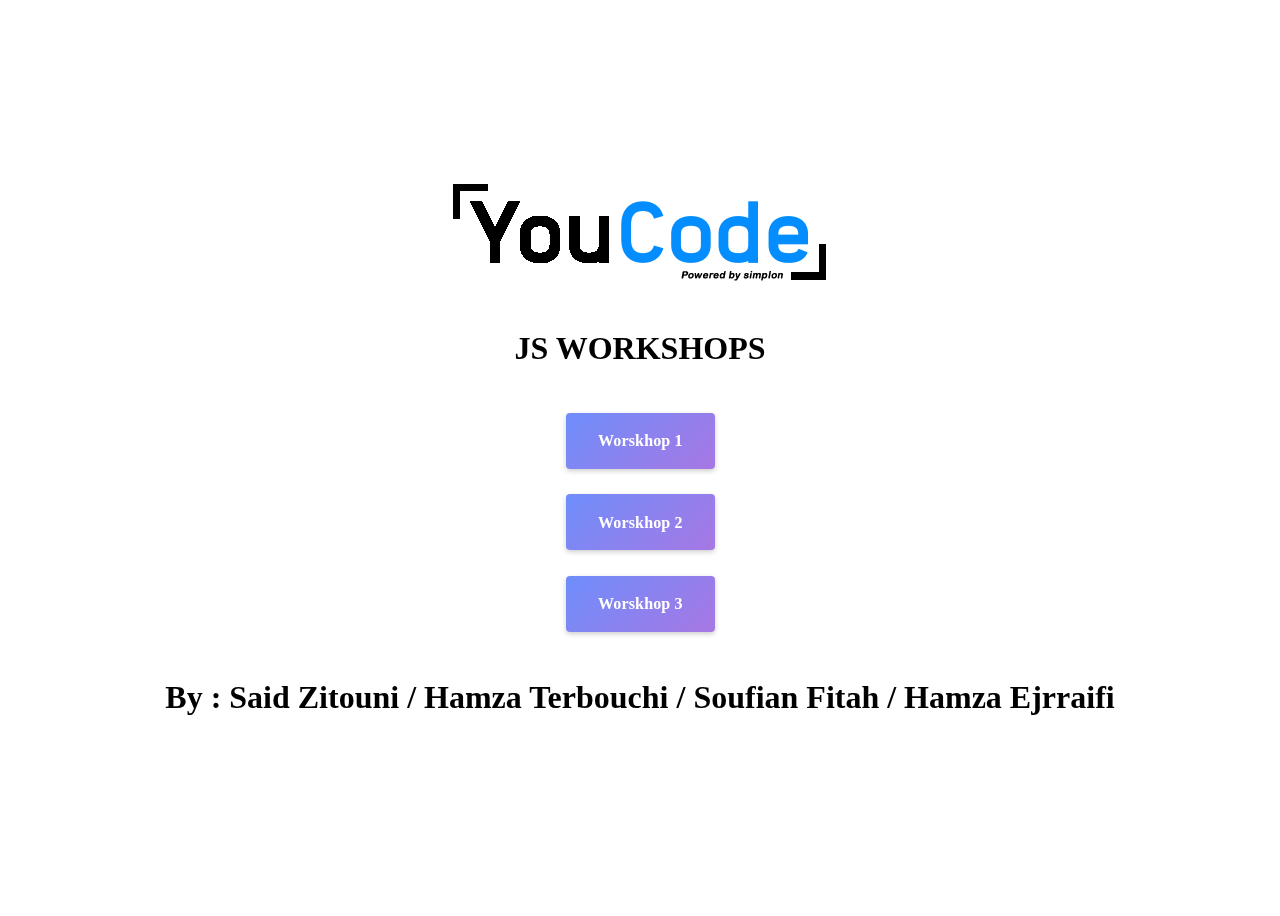
<file: index.html>
<!DOCTYPE html>
<html lang="en">

<head>
    <meta charset="UTF-8">
    <meta name="viewport" content="width=device-width, initial-scale=1.0">
    <title>Main</title>
    <link rel="stylesheet" href="style.css">
    <link rel="icon" type="image/png" sizes="32x32" href="./favicon-32x32.png">

</head>

<body>
    <img src="./logo-youcode.png" alt="logo-youcode">
    <h1>JS WORKSHOPS</h1>
    <a href="./p1/index.html" data-title="Worskhop 1"></a>
    <a href="./p2/index.html" data-title="Worskhop 2"></a>
    <a href="./p3/index.html" data-title="Worskhop 3"></a>
    <h1>By : <strong>Said Zitouni / Hamza Terbouchi / Soufian Fitah / Hamza Ejrraifi</strong></h1>
</body>

</html>
</file>
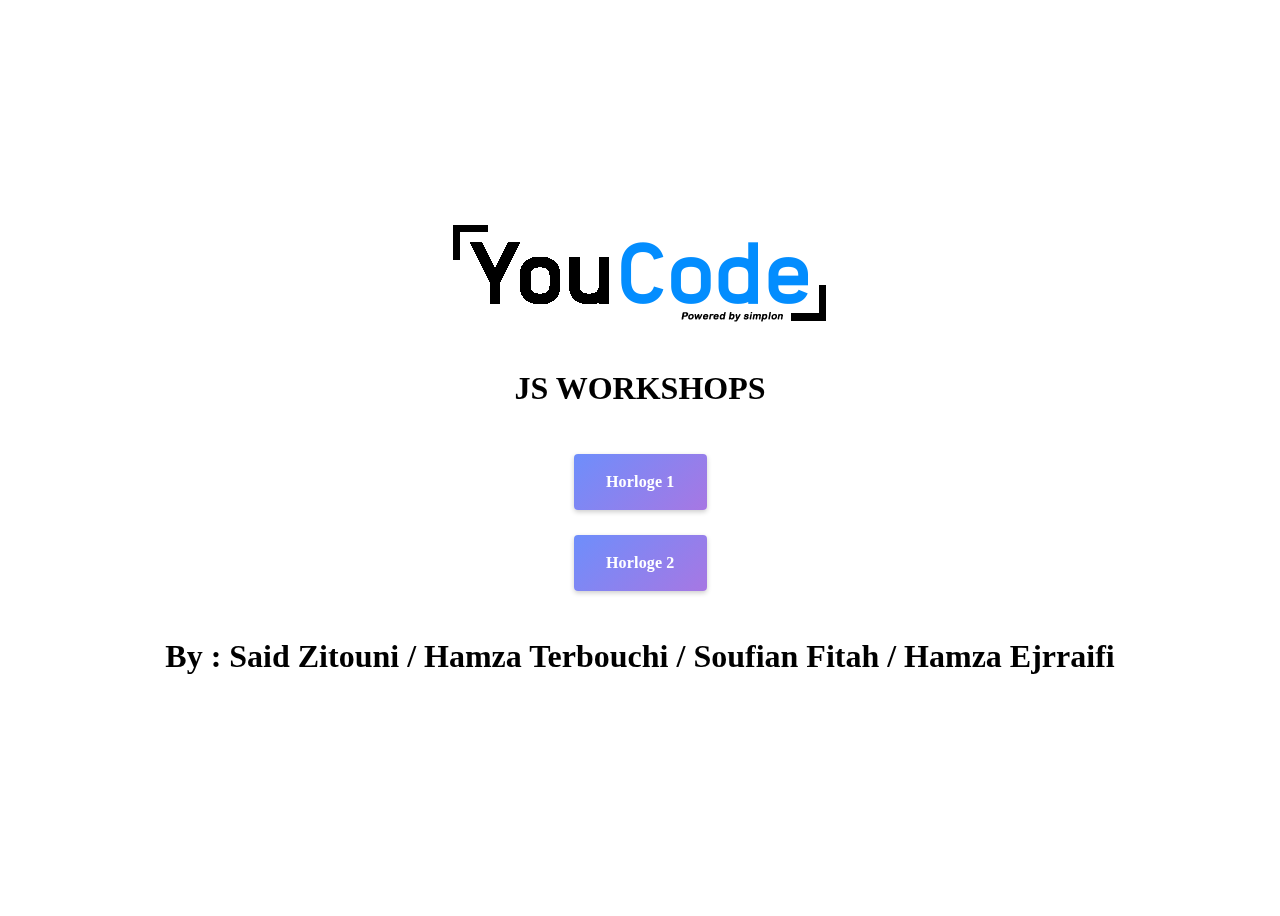
<file: p1/index.html>
<!DOCTYPE html>
<html lang="en">

<head>
    <meta charset="UTF-8">
    <meta name="viewport" content="width=device-width, initial-scale=1.0">
    <title>Main</title>
    <link rel="stylesheet" href="style.css">
    <link rel="icon" type="image/png" sizes="32x32" href="./favicon-32x32.png">

</head>

<body>
    <img src="./logo-youcode.png" alt="logo-youcode">
    <h1>JS WORKSHOPS</h1>
    <a href="./atelier1/index.html" data-title="Horloge 1"></a>
    <a href="./atelier2/index.html" data-title="Horloge 2"></a>
    <h1>By : <strong>Said Zitouni / Hamza Terbouchi / Soufian Fitah / Hamza Ejrraifi</strong></h1>
</body>

</html>
</file>
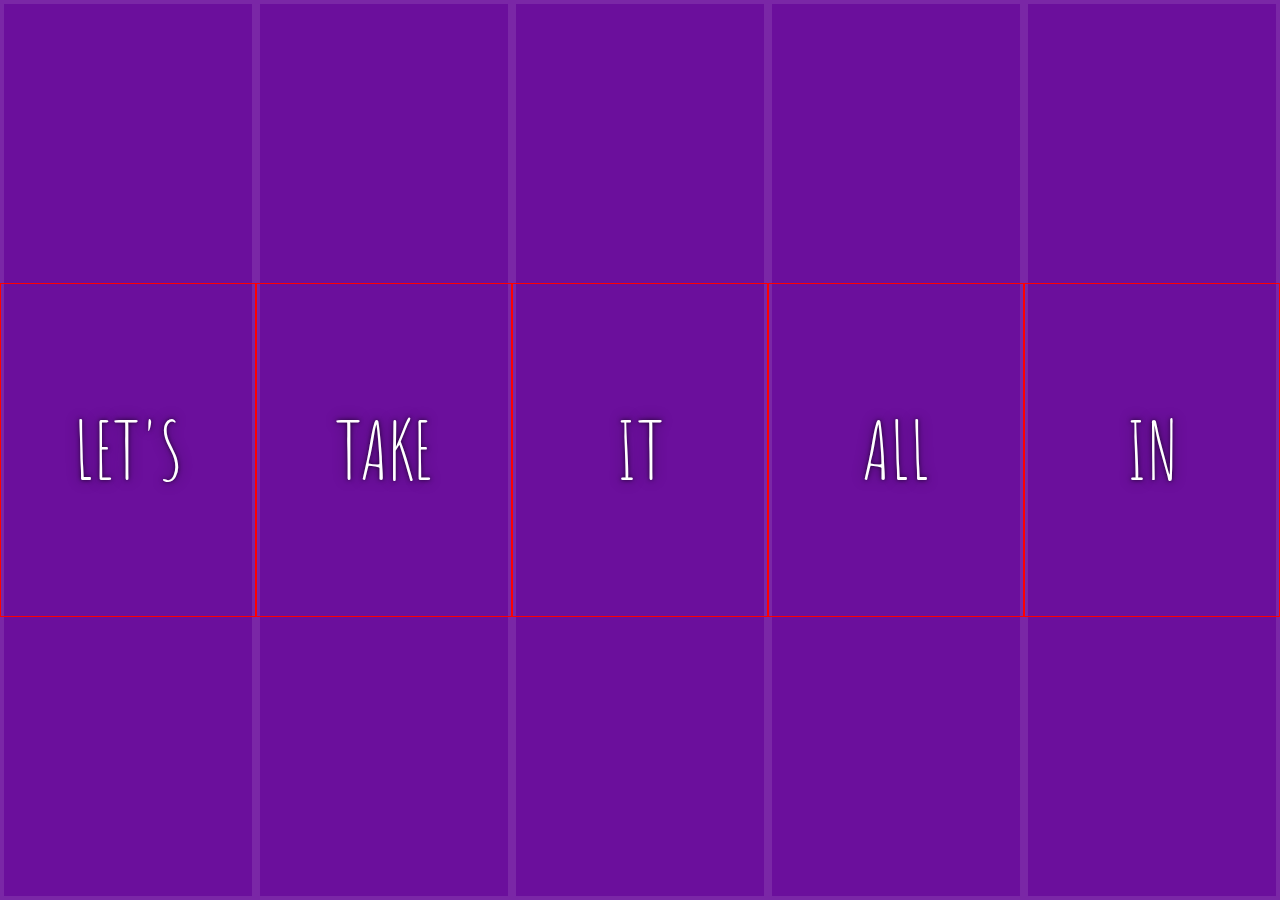
<file: p2/index.html>
<!DOCTYPE html>
<html lang="en">

<head>
    <meta charset="UTF-8">
    <title>Flex Panels 💪 &#128170 &#128170 </title>
    <link href='https://fonts.googleapis.com/css?family=Amatic+SC' rel='stylesheet' type='text/css'>
</head>

<body>
    <style>
        html {
            box-sizing: border-box;
            background: #ffc600;
            font-family: 'helvetica neue';
            font-size: 20px;
            font-weight: 200;
        }
        
        body {
            margin: 0;
        }
        
        *,
        *:before,
        *:after {
            box-sizing: inherit;
        }
        
        .panels {
            min-height: 100vh;
            overflow: hidden;
            display: flex;
        }
        
        .panel {
            background: #6B0F9C;
            box-shadow: inset 0 0 0 4px rgba(255, 255, 255, 0.1);
            color: white;
            text-align: center;
            align-items: center;
            /* Safari transitionend event.propertyName === flex */
            /* Chrome + FF transitionend event.propertyName === flex-grow */
            transition: font-size 0.7s cubic-bezier(0.61, -0.19, 0.7, -0.11), flex 0.7s cubic-bezier(0.61, -0.19, 0.7, -0.11), background 0.2s;
            font-size: 20px;
            background-size: cover;
            background-position: center;
            flex: 1;
            display: flex;
            flex-direction: column;
            justify-content: center;
        }
        
        .panel1 {
            background-image: url(https://source.unsplash.com/gYl-UtwNg_I/1500x1500);
        }
        
        .panel2 {
            background-image: url(https://source.unsplash.com/rFKUFzjPYiQ/1500x1500);
        }
        
        .panel3 {
            background-image: url(https://images.unsplash.com/photo-1465188162913-8fb5709d6d57?ixlib=rb-0.3.5&q=80&fm=jpg&crop=faces&cs=tinysrgb&w=1500&h=1500&fit=crop&s=967e8a713a4e395260793fc8c802901d);
        }
        
        .panel4 {
            background-image: url(https://source.unsplash.com/ITjiVXcwVng/1500x1500);
        }
        
        .panel5 {
            background-image: url(https://source.unsplash.com/3MNzGlQM7qs/1500x1500);
        }
        /* Flex Children */
        
        .panel>* {
            border: 1px red solid;
            margin: 0;
            width: 100%;
            transition: transform 0.5s;
            align-self: center;
            flex: 1 0 auto;
            display: flex;
            justify-content: center;
            align-items: center;
        }
        
        .panel>*:first-child {
            transform: translateY(-100%);
        }
        
        .f>*:first-child {
            transform: translateY(0%);
        }
        
        .panel>*:last-child {
            transform: translateY(100%);
        }
        
        .l>*:last-child {
            transform: translateY(0%);
        }
        
        .panel p {
            text-transform: uppercase;
            font-family: 'Amatic SC', cursive;
            text-shadow: 0 0 4px rgba(0, 0, 0, 0.72), 0 0 14px rgba(0, 0, 0, 0.45);
            font-size: 2em;
        }
        
        .panel p:nth-child(2) {
            font-size: 4em;
        }
        
        .open {
            font-size: 40px;
            flex: 5;
        }
    </style>


    <div class="panels">
        <div class="panel panel1">
            <p>Hey</p>
            <p>Let's</p>
            <p>Dance</p>
        </div>
        <div class="panel panel2">
            <p>Give</p>
            <p>Take</p>
            <p>Receive</p>
        </div>
        <div class="panel panel3">
            <p>Experience</p>
            <p>It</p>
            <p>Today</p>
        </div>
        <div class="panel panel4">
            <p>Give</p>
            <p>All</p>
            <p>You can</p>
        </div>
        <div class="panel panel5">
            <p>Life</p>
            <p>In</p>
            <p>Motion</p>
        </div>
    </div>

    <script src="app.js">
    </script>



</body>

</html>
</file>
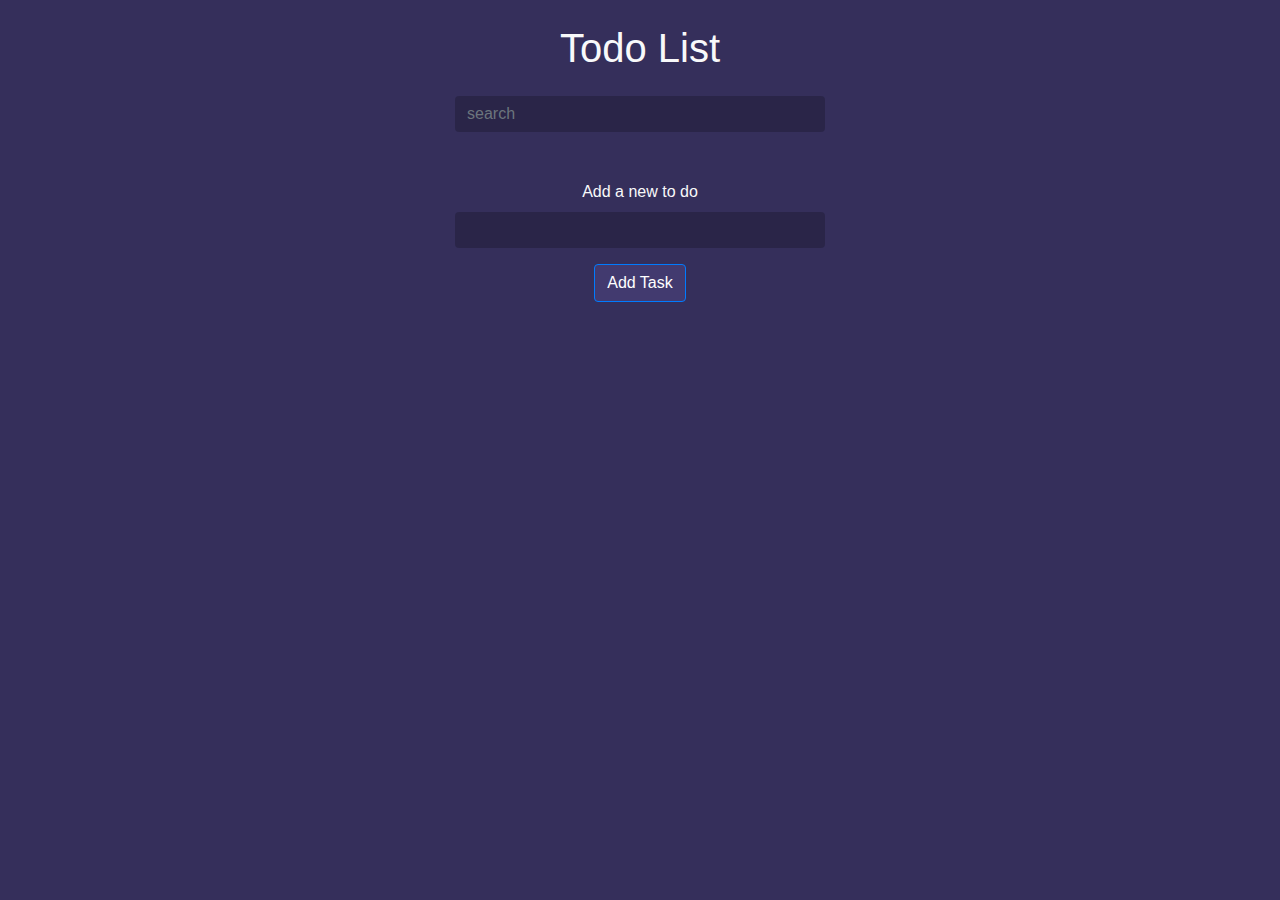
<file: p3/index.html>
<!DOCTYPE html>
<html lang="en">

<head>
    <meta charset="UTF-8">
    <meta http-equiv="X-UA-Compatible" content="IE=edge">
    <meta name="viewport" content="width=device-width, initial-scale=1.0">
    <link rel="stylesheet" href="https://maxcdn.bootstrapcdn.com/bootstrap/4.0.0/css/bootstrap.min.css" integrity="sha384-Gn5384xqQ1aoWXA+058RXPxPg6fy4IWvTNh0E263XmFcJlSAwiGgFAW/dAiS6JXm" crossorigin="anonymous">
    <link rel="stylesheet" href="style.css">
    <title>TO DO LIST</title>
</head>

<body>

    <div class="container">
        <header class="text-center text-light my-4">
            <h1 class="mb-4">Todo List</h1>
            <form class="search">
                <input class="form-control m-auto" type="text" name="search" placeholder="search" />
            </form>
        </header>
        <ul class="list-group todos mx-auto text-light">
        </ul>

        <form class="add text-center my-4">
            <label class="text-light">Add a new to do</label>
            <input class="form-control m-auto" type="text" name="add" />
            <button style="background: #423a6f;
            margin-top: 1rem;" type="submit" class="btn btn-primary add">Add Task</button>
        </form>

    </div>



</body>
<script src="app.js"></script>

</html>
</file>
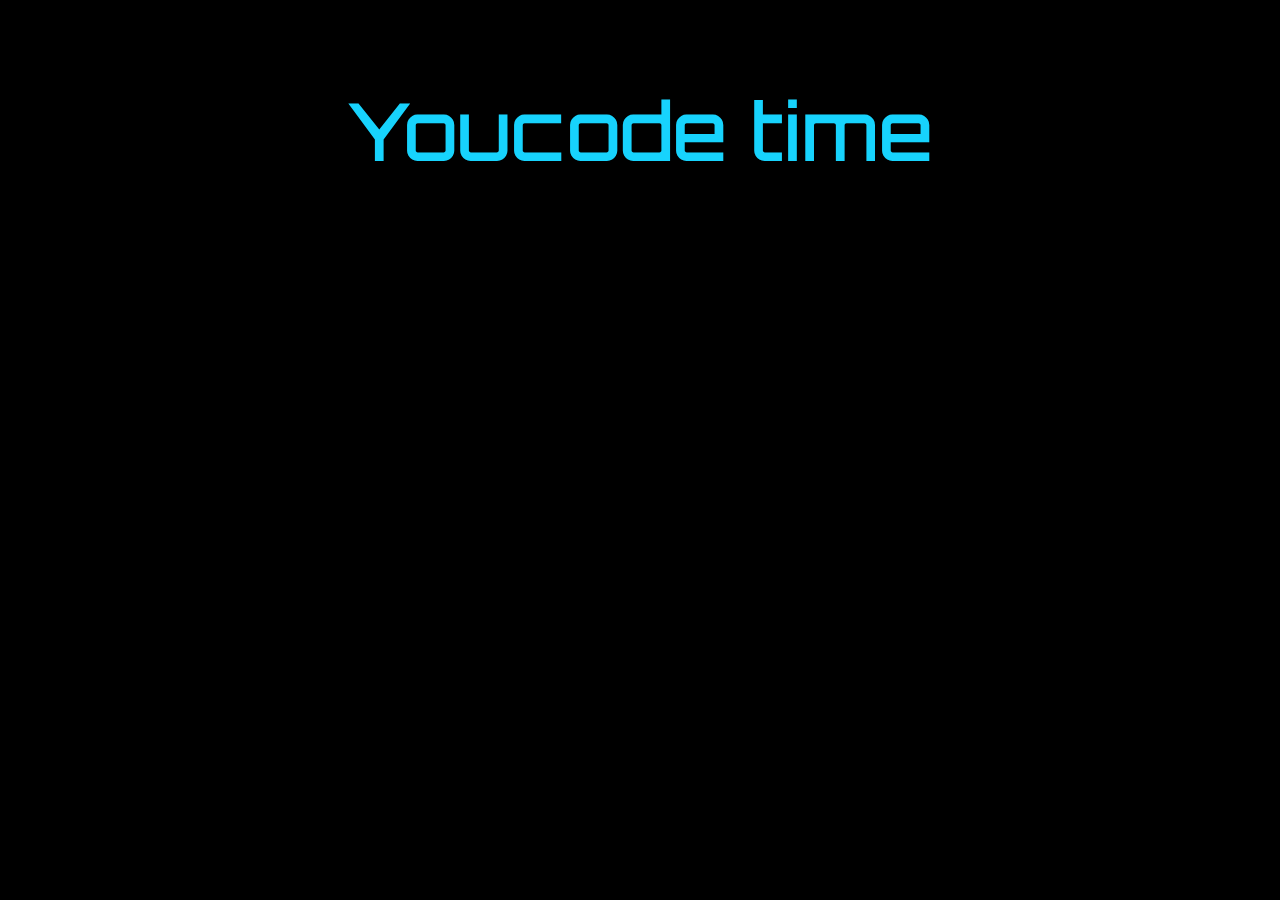
<file: p1/atelier 1/index.html>
<!DOCTYPE html>
<html lang="en">
<head>
    <meta charset="UTF-8">
    <meta http-equiv="X-UA-Compatible" content="IE=edge">
    <meta name="viewport" content="width=device-width, initial-scale=1.0">
    <link href="https://fonts.googleapis.com/css2?family=Open+Sans:wght@600&family=Orbitron:wght@400;500&display=swap" rel="stylesheet">
    <link rel="stylesheet" href="atelier1.css">
    <title>atelier1</title>
</head>
<body>
    <div id="time"></div>
    <div id="nightorday"></div>
    <div class="youcode">
        <p>Youcode time</p>
    </div>
</body>
<script src="atelier1.js"></script>
</html>
</file>
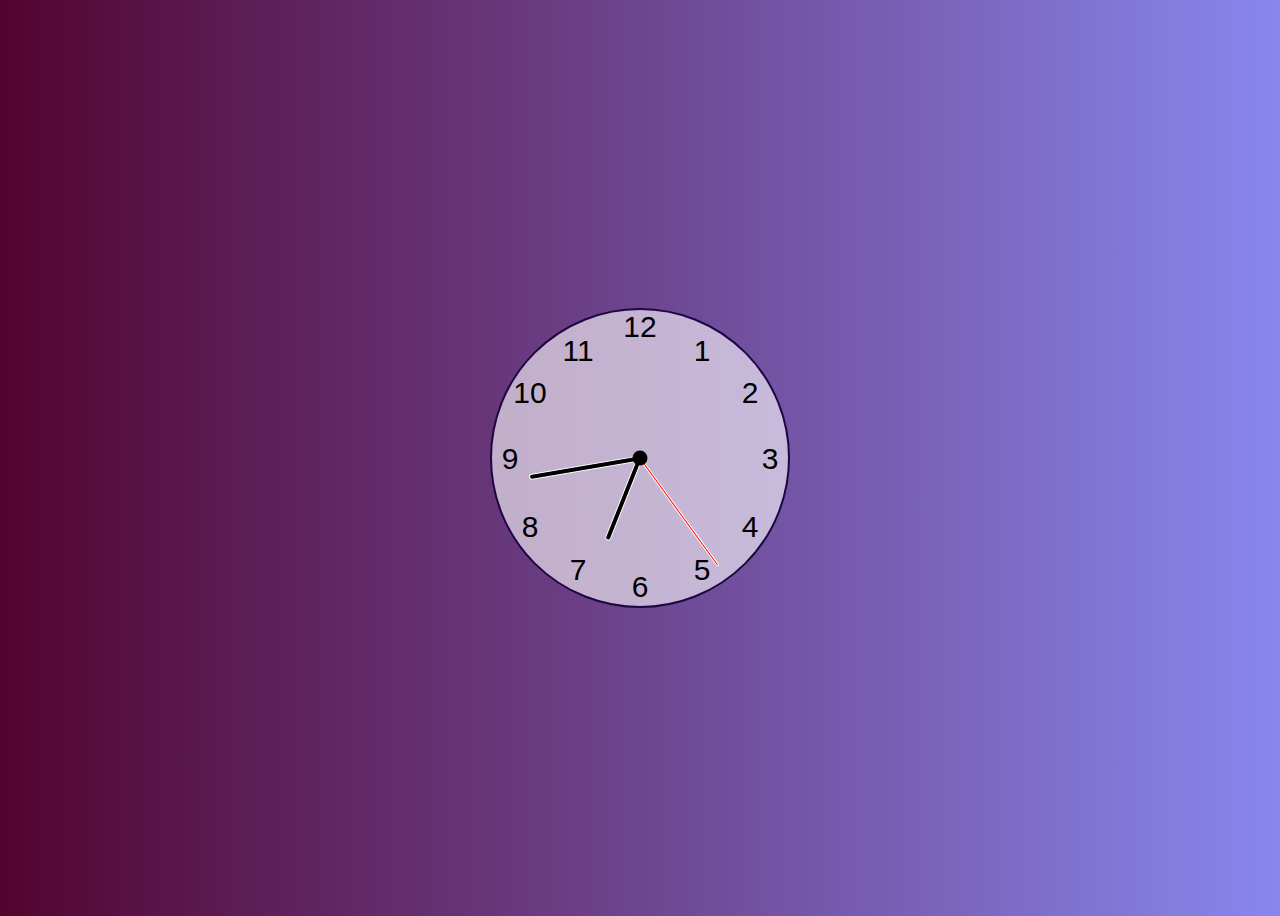
<file: p1/atelier2/index.html>
<!DOCTYPE html>
<html lang="en">
<head>
  <meta charset="UTF-8">
  <meta name="viewport" content="width=device-width, initial-scale=1.0">
  <meta http-equiv="X-UA-Compatible" content="ie=edge">
  <link href="./styles.css" rel="stylesheet">
  <script defer src="./script.js"></script>
  <title>Clock</title>
</head>
<body>
  <div class="clock">
    <div class="hand hour"></div>
    <div class="hand minute"></div>
    <div class="hand second"></div>
    <div class="number number1">1</div>
    <div class="number number2">2</div>
    <div class="number number3">3</div>
    <div class="number number4">4</div>
    <div class="number number5">5</div>
    <div class="number number6">6</div>
    <div class="number number7">7</div>
    <div class="number number8">8</div>
    <div class="number number9">9</div>
    <div class="number number10">10</div>
    <div class="number number11">11</div>
    <div class="number number12">12</div>
  </div>
</body>
</html>
</file>
<file: style.css>
a {
    position: relative;
    display: inline-block;
    padding: 1.2em 2em;
    text-decoration: none;
    text-align: center;
    cursor: pointer;
    user-select: none;
    color: white;
}

a::before {
    content: '';
    position: absolute;
    top: 0;
    left: 0;
    bottom: 0;
    right: 0;
    background: linear-gradient(135deg, #6e8efb, #a777e3);
    border-radius: 4px;
    transition: box-shadow .5s ease, transform .2s ease;
    will-change: transform;
    box-shadow: 0 2px 5px rgba(0, 0, 0, .2);
    transform: translateY(var(--ty, 0)) rotateX(var(--rx, 0)) rotateY(var(--ry, 0)) translateZ(var(--tz, -12px));
}

a:hover::before {
    box-shadow: 0 5px 15px rgba(0, 0, 0, .3);
}

a::after {
    position: relative;
    display: inline-block;
    content: attr(data-title);
    transition: transform .2s ease;
    font-weight: bold;
    letter-spacing: .01em;
    will-change: transform;
    transform: translateY(var(--ty, 0)) rotateX(var(--rx, 0)) rotateY(var(--ry, 0));
}

body {
    display: flex;
    flex-direction: column;
    align-items: center;
    justify-content: center;
    height: 100vh;
    transform-style: preserve-3d;
    transform: perspective(800px);
    gap: 25px;
    font-family: 'Potta One', cursive;
}
</file>
<file: p1/style.css>
a {
    position: relative;
    display: inline-block;
    padding: 1.2em 2em;
    text-decoration: none;
    text-align: center;
    cursor: pointer;
    user-select: none;
    color: white;
}

a::before {
    content: '';
    position: absolute;
    top: 0;
    left: 0;
    bottom: 0;
    right: 0;
    background: linear-gradient(135deg, #6e8efb, #a777e3);
    border-radius: 4px;
    transition: box-shadow .5s ease, transform .2s ease;
    will-change: transform;
    box-shadow: 0 2px 5px rgba(0, 0, 0, .2);
    transform: translateY(var(--ty, 0)) rotateX(var(--rx, 0)) rotateY(var(--ry, 0)) translateZ(var(--tz, -12px));
}

a:hover::before {
    box-shadow: 0 5px 15px rgba(0, 0, 0, .3);
}

a::after {
    position: relative;
    display: inline-block;
    content: attr(data-title);
    transition: transform .2s ease;
    font-weight: bold;
    letter-spacing: .01em;
    will-change: transform;
    transform: translateY(var(--ty, 0)) rotateX(var(--rx, 0)) rotateY(var(--ry, 0));
}

body {
    display: flex;
    flex-direction: column;
    align-items: center;
    justify-content: center;
    height: 100vh;
    transform-style: preserve-3d;
    transform: perspective(800px);
    gap: 25px;
    font-family: 'Potta One', cursive;
}
</file>
<file: p3/style.css>
body {
    background: #352f5b;
}

.container {
    max-width: 400px;
}

input[type=text],
input[type=text]:focus {
    color: #fff;
    border: none;
    background: rgba(0, 0, 0, 0.2);
    max-width: 400px;
}

.todos li {
    background: #423a6f;
}

.delete {
    cursor: pointer;
}

.filtered {
    display: none !important;
}
</file>
<file: p1/atelier 1/atelier1.css>
body{
    background-color: black;
    text-align: center;
    font-family: 'Orbitron', sans-serif;
    font-weight: 500;
   }
    .youcode{
        color:#17d3fd ;
        font-size: 80px;
        text-align: center;
    }
</file>
<file: p1/atelier2/styles.css>
* {
  box-sizing: border-box;
  font-family: Gotham Rounded, sans-serif;
}

body{
  background-image: linear-gradient(to right, rgb(82, 4, 49) , rgba(126, 124, 236, 0.918));
  display: flex;
  justify-content: center;
  align-items: center;
  /* intel here horloge position in the centre of horizotal axes, to make it in the centre of vertical axes use min-height: */
  min-height: 100vh; /* intel here the window scrolling, move that by overflow: hidden */
  overflow: hidden;
}

.clock{
  width: 300px;
  height: 300px;
  background-color: rgba(255, 255, 255, .6);
  border-radius: 50%;
  border: 2px solid rgb(30, 6, 68);
  position: relative;
}

.clock .number{
  
  --rotation : 0;  /* default */
  position: absolute; /* must be position : relative in clock(parent) */
  /* width and height control the position of number elements */
  width: 100%;
  height: 100%;
  text-align: center;
  transform: rotate(var(--rotation));
  font-size: 30px;
}



.clock .number1{--rotation: 0deg;
  top: 24px;
  left: 62px;}
.clock .number2{--rotation: 0deg;
  top: 66px;
  left: 110px;}
.clock .number3{--rotation: 0deg;
  top: 132px;
  left: 130px;}
.clock .number4{--rotation: 0deg;
  top: 200px;
  left: 110px;}
.clock .number5{--rotation: 0deg;
  top: 243px;
  left: 62px;}
.clock .number6{--rotation: 0deg;
top: 260px;}
.clock .number7{--rotation: 0deg;
  top: 243px;
  right: 62px;}
.clock .number8{--rotation: 0deg;
  top: 200px;
  right: 110px;}
.clock .number9{--rotation: 0deg;
top: 132px;
right: 130px;}
.clock .number10{--rotation: 0deg;
  top: 66px;
  right: 110px;}
.clock .number11{--rotation: 0deg;
  top: 24px;
  right: 62px;}


.clock .hand {
  --rotation : 0;
  position: absolute;
  left: 50%;
  bottom: 50%;
  border: 1px solid white;
  border-top-left-radius: 10px;
  border-top-right-radius: 10px;
  z-index: 1; 
  transform-origin: bottom; /* letting you change the point of origin of a transform.*/
  /* from above intel here the line not in exact position so I'm going to add this function transform: translate(); */
  transform: translateX(-50%) rotate(calc(var(--rotation) * 1deg)); 
  
}

.clock::after{ 
  content: ""; 
  position: absolute;
  background-color: black;
  z-index: 2;
  width: 15px;
  height: 15px;
  top: 50%;
  left: 50%;
  transform: translate(-50%, -50%); 
  border-radius: 50%;


}

.clock .hand.second{
  width: 1%;
  height: 45%;
  background-color: red;

}
.clock .hand.minute{
  width: 2%;
  height: 38%;
  background-color: black;

}
.clock .hand.hour{
  width: 2%;
  height: 30%;
  background-color: black;

}
</file>
